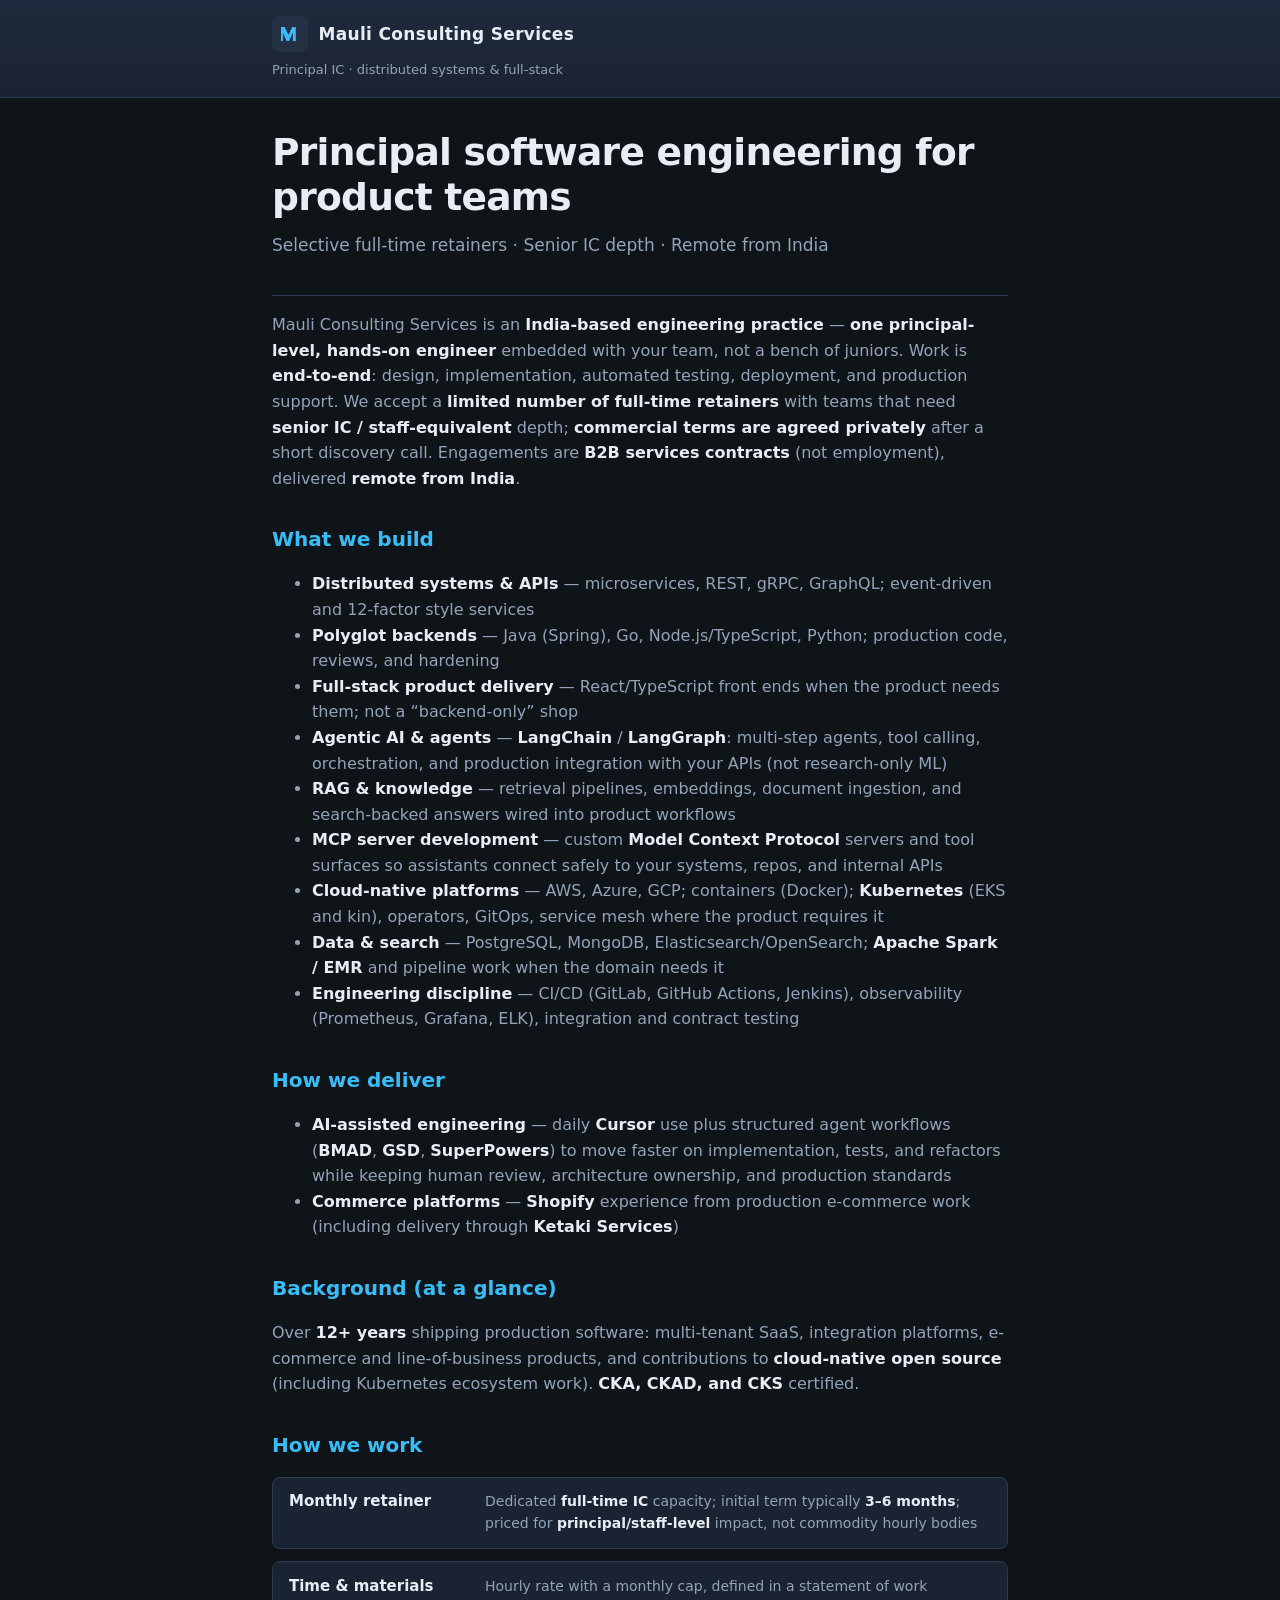
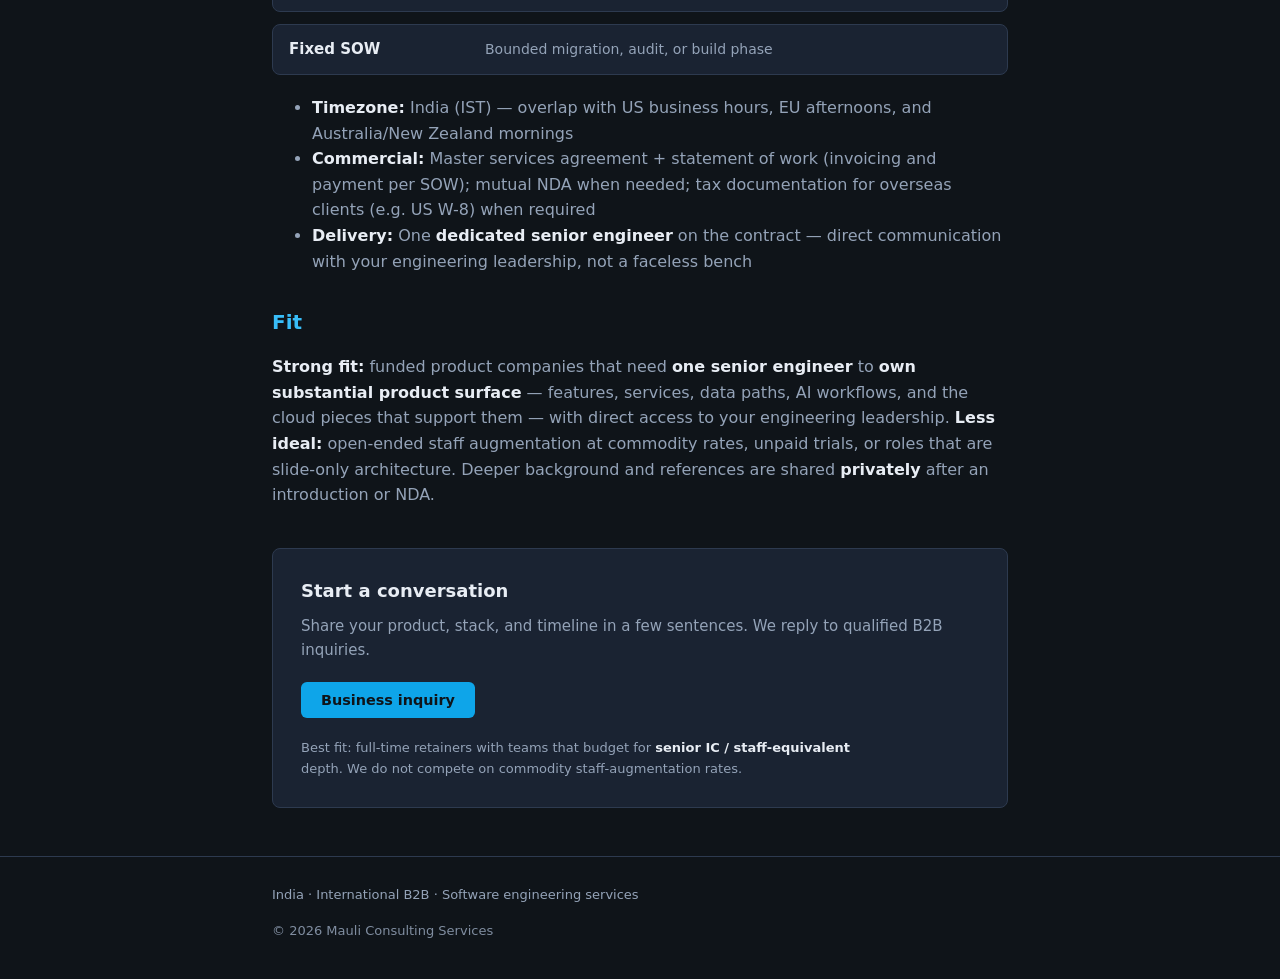
<file: index.html>
<!doctype html><html lang=en><head><meta name=generator content="Hugo 0.167.0"><meta charset=utf-8><meta name=viewport content="width=device-width,initial-scale=1"><meta name=theme-color content="#0f1419"><title>Mauli Consulting Services — Principal Software Engineering</title><meta name=description content="Principal-level B2B software engineering — distributed systems, full-stack, agentic AI (LangChain/LangGraph, RAG, MCP servers), Shopify, cloud-native. Senior IC retainers, remote from India."><meta name=robots content="index, follow, max-image-preview:large"><link rel=icon href=/favicon.svg type=image/svg+xml><link rel=canonical href=https://mauliconsultingservices.github.io/><meta property="og:locale" content="en"><meta property="og:type" content="website"><meta property="og:site_name" content="Mauli Consulting Services"><meta property="og:title" content="Mauli Consulting Services — Principal Software Engineering"><meta property="og:description" content="Principal-level B2B software engineering — distributed systems, full-stack, agentic AI (LangChain/LangGraph, RAG, MCP servers), Shopify, cloud-native. Senior IC retainers, remote from India."><meta property="og:url" content="https://mauliconsultingservices.github.io/"><meta name=twitter:card content="summary"><meta name=twitter:title content="Mauli Consulting Services — Principal Software Engineering"><meta name=twitter:description content="Principal-level B2B software engineering — distributed systems, full-stack, agentic AI (LangChain/LangGraph, RAG, MCP servers), Shopify, cloud-native. Senior IC retainers, remote from India."><link rel=stylesheet href="/css/main.css?v=5"><script type=application/ld+json>{"@context":"https://schema.org","@graph":[{"@id":"https://mauliconsultingservices.github.io/#website","@type":"WebSite","description":"Principal-level B2B software engineering — distributed systems, full-stack, agentic AI (LangChain/LangGraph, RAG, MCP servers), Shopify, cloud-native. Senior IC retainers, remote from India.","inLanguage":"en","name":"Mauli Consulting Services","url":"https://mauliconsultingservices.github.io/"},{"@id":"https://mauliconsultingservices.github.io/#organization","@type":"ProfessionalService","areaServed":[{"@type":"Country","name":"United States"},{"@type":"Country","name":"United Kingdom"},{"@type":"Place","name":"European Union"},{"@type":"Country","name":"Australia"},{"@type":"Country","name":"New Zealand"}],"description":"Principal-level B2B software engineering — distributed systems, full-stack, agentic AI (LangChain/LangGraph, RAG, MCP servers), Shopify, cloud-native. Senior IC retainers, remote from India.","knowsAbout":["Kubernetes","AWS","LangChain","LangGraph","RAG","Model Context Protocol","Agentic AI","Shopify","Go","Java","TypeScript","React","PostgreSQL"],"name":"Mauli Consulting Services","serviceType":["Software engineering","Distributed systems development","Cloud-native engineering","Full-stack development","AI application development","Agentic AI development","RAG systems","MCP server development","E-commerce engineering"],"url":"https://mauliconsultingservices.github.io/"}]}</script></head><body><a class=skip-link href=#main>Skip to content</a><header class=site-header><div class="wrap header-inner"><a class=brand href=/><img class=brand-mark src=/img/mark.svg width=36 height=36 alt>
<span class=brand-text>Mauli Consulting Services</span></a></div><p class="tagline wrap">Principal IC · distributed systems & full-stack</p></header><main id=main class=wrap><article class=home><section class=hero aria-labelledby=hero-title><h1 id=hero-title>Principal software engineering for product teams</h1><p class=lead>Selective full-time retainers · Senior IC depth · Remote from India</p></section><div id=capabilities class="content prose"><p>Mauli Consulting Services is an <strong>India-based engineering practice</strong> — <strong>one principal-level, hands-on engineer</strong> embedded with your team, not a bench of juniors. Work is <strong>end-to-end</strong>: design, implementation, automated testing, deployment, and production support. We accept a <strong>limited number of full-time retainers</strong> with teams that need <strong>senior IC / staff-equivalent</strong> depth; <strong>commercial terms are agreed privately</strong> after a short discovery call. Engagements are <strong>B2B services contracts</strong> (not employment), delivered <strong>remote from India</strong>.</p><h2 id=what-we-build>What we build</h2><ul><li><strong>Distributed systems & APIs</strong> — microservices, REST, gRPC, GraphQL; event-driven and 12-factor style services</li><li><strong>Polyglot backends</strong> — Java (Spring), Go, Node.js/TypeScript, Python; production code, reviews, and hardening</li><li><strong>Full-stack product delivery</strong> — React/TypeScript front ends when the product needs them; not a “backend-only” shop</li><li><strong>Agentic AI & agents</strong> — <strong>LangChain</strong> / <strong>LangGraph</strong>: multi-step agents, tool calling, orchestration, and production integration with your APIs (not research-only ML)</li><li><strong>RAG & knowledge</strong> — retrieval pipelines, embeddings, document ingestion, and search-backed answers wired into product workflows</li><li><strong>MCP server development</strong> — custom <strong>Model Context Protocol</strong> servers and tool surfaces so assistants connect safely to your systems, repos, and internal APIs</li><li><strong>Cloud-native platforms</strong> — AWS, Azure, GCP; containers (Docker); <strong>Kubernetes</strong> (EKS and kin), operators, GitOps, service mesh where the product requires it</li><li><strong>Data & search</strong> — PostgreSQL, MongoDB, Elasticsearch/OpenSearch; <strong>Apache Spark / EMR</strong> and pipeline work when the domain needs it</li><li><strong>Engineering discipline</strong> — CI/CD (GitLab, GitHub Actions, Jenkins), observability (Prometheus, Grafana, ELK), integration and contract testing</li></ul><h2 id=how-we-deliver>How we deliver</h2><ul><li><strong>AI-assisted engineering</strong> — daily <strong>Cursor</strong> use plus structured agent workflows (<strong>BMAD</strong>, <strong>GSD</strong>, <strong>SuperPowers</strong>) to move faster on implementation, tests, and refactors while keeping human review, architecture ownership, and production standards</li><li><strong>Commerce platforms</strong> — <strong>Shopify</strong> experience from production e-commerce work (including delivery through <strong>Ketaki Services</strong>)</li></ul><h2 id=background-at-a-glance>Background (at a glance)</h2><p>Over <strong>12+ years</strong> shipping production software: multi-tenant SaaS, integration platforms, e-commerce and line-of-business products, and contributions to <strong>cloud-native open source</strong> (including Kubernetes ecosystem work). <strong>CKA, CKAD, and CKS</strong> certified.</p><h2 id=how-we-work>How we work</h2><div class=engagement-models role=list><div class=engagement-model role=listitem><p class=engagement-model__title><strong>Monthly retainer</strong></p><p class=engagement-model__body>Dedicated <strong>full-time IC</strong> capacity; initial term typically <strong>3–6 months</strong>; priced for <strong>principal/staff-level</strong> impact, not commodity hourly bodies</p></div><div class=engagement-model role=listitem><p class=engagement-model__title><strong>Time & materials</strong></p><p class=engagement-model__body>Hourly rate with a monthly cap, defined in a statement of work</p></div><div class=engagement-model role=listitem><p class=engagement-model__title><strong>Fixed SOW</strong></p><p class=engagement-model__body>Bounded migration, audit, or build phase</p></div></div><ul><li><strong>Timezone:</strong> India (IST) — overlap with US business hours, EU afternoons, and Australia/New Zealand mornings</li><li><strong>Commercial:</strong> Master services agreement + statement of work (invoicing and payment per SOW); mutual NDA when needed; tax documentation for overseas clients (e.g. US W-8) when required</li><li><strong>Delivery:</strong> One <strong>dedicated senior engineer</strong> on the contract — direct communication with your engineering leadership, not a faceless bench</li></ul><h2 id=fit>Fit</h2><p><strong>Strong fit:</strong> funded product companies that need <strong>one senior engineer</strong> to <strong>own substantial product surface</strong> — features, services, data paths, AI workflows, and the cloud pieces that support them — with direct access to your engineering leadership. <strong>Less ideal:</strong> open-ended staff augmentation at commodity rates, unpaid trials, or roles that are slide-only architecture. Deeper background and references are shared <strong>privately</strong> after an introduction or NDA.</p></div><section class=cta id=contact><h2>Start a conversation</h2><p class=cta-intro>Share your product, stack, and timeline in a few sentences. We reply to qualified B2B inquiries.</p><div class=cta-actions><button class=button type=button id=mc-contact-open data-mail=bWIubWF1bGljb25zdWx0aW5nc2VydmljZXNAZ21haWwuY29t>Business inquiry</button></div><p class=cta-note>Best fit: full-time retainers with teams that budget for <strong>senior IC / staff-equivalent</strong> depth. We do not compete on commodity staff-augmentation rates.</p><script src="/js/contact.js?v=5" defer></script></section></article></main><footer class=site-footer><div class=wrap><p class=legal>India · International B2B · Software engineering services</p><p class=fine-print>© 2026 Mauli Consulting Services</p></div></footer></body></html>
</file>
<file: css/main.css>
html {
  scroll-behavior: smooth;
}

:root {
  --bg: #0f1419;
  --surface: #1a2332;
  --text: #e8edf4;
  --muted: #94a3b8;
  --accent: #38bdf8;
  --accent-dim: #0ea5e9;
  --border: #2d3a4f;
  --max: 46rem;
  font-family: system-ui, -apple-system, "Segoe UI", Roboto, "Helvetica Neue", Arial, sans-serif;
  line-height: 1.6;
  color: var(--text);
  background: var(--bg);
}

* {
  box-sizing: border-box;
}

body {
  margin: 0;
  min-height: 100vh;
  display: flex;
  flex-direction: column;
}

.wrap {
  width: min(100% - 2rem, var(--max));
  margin-inline: auto;
}

.skip-link {
  position: absolute;
  left: -9999px;
  top: 0;
  padding: 0.5rem 1rem;
  background: var(--accent);
  color: #0f1419;
  font-weight: 600;
  z-index: 100;
}

.skip-link:focus {
  left: 1rem;
  top: 1rem;
}

.site-header {
  border-bottom: 1px solid var(--border);
  padding: 1rem 0 0.75rem;
  background: linear-gradient(180deg, #1e2a3d 0%, var(--surface) 100%);
}

.header-inner {
  display: flex;
  align-items: center;
  justify-content: space-between;
  gap: 1rem;
}

.brand {
  display: inline-flex;
  align-items: center;
  gap: 0.65rem;
  font-size: 1.0625rem;
  font-weight: 600;
  color: var(--text);
  text-decoration: none;
  letter-spacing: 0.02em;
}

.brand:hover {
  color: var(--accent);
}

.brand:hover .brand-mark {
  filter: brightness(1.08);
}

.brand-mark {
  flex-shrink: 0;
}

.brand-text {
  line-height: 1.2;
}

.site-nav {
  display: flex;
  gap: 1.25rem;
  font-size: 0.875rem;
}

.site-nav a {
  color: var(--muted);
  text-decoration: none;
}

.site-nav a:hover {
  color: var(--accent);
}

.tagline {
  margin: 0.5rem auto 0;
  padding-bottom: 0.25rem;
  font-size: 0.8125rem;
  color: var(--muted);
}

main {
  flex: 1;
  padding: 2rem 0 3rem;
}

.hero {
  padding-bottom: 0.25rem;
  border-bottom: 1px solid var(--border);
  margin-bottom: 0.5rem;
}

.hero h1 {
  font-size: clamp(1.75rem, 4vw, 2.35rem);
  font-weight: 650;
  line-height: 1.2;
  margin: 0 0 0.75rem;
  letter-spacing: -0.02em;
}

.lead {
  font-size: 1.0625rem;
  color: var(--muted);
  margin: 0 0 2rem;
}

.prose h2 {
  font-size: 1.25rem;
  margin: 2rem 0 0.75rem;
  color: var(--accent);
  font-weight: 600;
}

.prose p,
.prose li {
  color: var(--muted);
}

.prose strong {
  color: var(--text);
  font-weight: 600;
}

.prose-table-wrap {
  overflow-x: auto;
  -webkit-overflow-scrolling: touch;
  margin: 1rem 0;
}

.prose-table-wrap table {
  margin: 0;
}

.prose table,
.prose-table-wrap table {
  width: 100%;
  border-collapse: collapse;
  font-size: 0.9rem;
  margin: 1rem 0;
}

.prose-table-wrap table {
  margin: 0;
}

.prose th,
.prose td,
.prose-table-wrap th,
.prose-table-wrap td {
  border: 1px solid var(--border);
  padding: 0.5rem 0.75rem;
  text-align: left;
}

.prose th,
.prose-table-wrap th {
  background: var(--surface);
  color: var(--text);
}

#capabilities,
#contact {
  scroll-margin-top: 1.25rem;
}

.engagement-models {
  display: grid;
  gap: 0.75rem;
  margin: 1rem 0 1.25rem;
  padding: 0;
  list-style: none;
}

.engagement-model {
  padding: 0.85rem 1rem;
  background: var(--surface);
  border: 1px solid var(--border);
  border-radius: 8px;
}

.engagement-model__title {
  margin: 0 0 0.35rem;
  color: var(--text);
  font-size: 0.9375rem;
  font-weight: 600;
  line-height: 1.35;
}

.engagement-model__body {
  margin: 0;
  color: var(--muted);
  font-size: 0.875rem;
  line-height: 1.55;
}

.engagement-model__body strong {
  color: var(--text);
}

@media (min-width: 40rem) {
  .engagement-model {
    display: grid;
    grid-template-columns: minmax(9rem, 11rem) 1fr;
    gap: 0.75rem 1.25rem;
    align-items: start;
  }

  .engagement-model__title {
    margin: 0;
  }
}

.cta {
  display: flex;
  flex-direction: column;
  align-items: stretch;
  gap: 0;
  margin-top: 2.5rem;
  padding: 1.75rem;
  background: var(--surface);
  border: 1px solid var(--border);
  border-radius: 8px;
}

.cta h2 {
  margin: 0 0 0.5rem;
  font-size: 1.125rem;
}

.cta-actions {
  display: flex;
  flex-direction: column;
  align-items: flex-start;
  margin: 0 0 1.25rem;
}

.cta .button {
  display: inline-flex;
  align-items: center;
  justify-content: center;
  width: auto;
  max-width: 100%;
}

.button {
  display: inline-block;
  padding: 0.65rem 1.25rem;
  background: var(--accent-dim);
  color: #0f1419;
  font-weight: 600;
  font-size: 0.9rem;
  text-decoration: none;
  border-radius: 6px;
  border: none;
  cursor: pointer;
  font-family: inherit;
}

.button:hover {
  background: var(--accent);
}

.button:focus-visible,
.contact-form input:focus-visible,
.contact-form textarea:focus-visible,
.site-nav a:focus-visible,
.brand:focus-visible {
  outline: 2px solid var(--accent);
  outline-offset: 2px;
}

.contact-form {
  display: grid;
  gap: 1rem;
  max-width: 28rem;
  margin: 0 0 1.25rem;
}

.contact-form .field label {
  display: block;
  font-size: 0.8125rem;
  color: var(--text);
  margin-bottom: 0.35rem;
}

.contact-form input,
.contact-form textarea {
  width: 100%;
  padding: 0.55rem 0.65rem;
  font: inherit;
  font-size: 0.9rem;
  color: var(--text);
  background: var(--bg);
  border: 1px solid var(--border);
  border-radius: 6px;
}

.contact-form textarea {
  resize: vertical;
  min-height: 5rem;
}

.hp {
  position: absolute;
  left: -9999px;
  opacity: 0;
  height: 0;
  width: 0;
  pointer-events: none;
}

.cta-intro {
  margin: 0 0 1.25rem;
  color: var(--muted);
  font-size: 0.9375rem;
}

.cta-intro code {
  font-size: 0.8em;
  color: var(--text);
}

.cta-note {
  margin: 0;
  font-size: 0.8125rem;
  color: var(--muted);
  max-width: 36rem;
  width: 100%;
  line-height: 1.55;
}

.cta-note strong {
  color: var(--text);
}

.site-footer {
  border-top: 1px solid var(--border);
  padding: 1.5rem 0;
  font-size: 0.8125rem;
  color: var(--muted);
}

.site-footer a {
  color: var(--accent);
  text-decoration: none;
}

.site-footer a:hover {
  text-decoration: underline;
}

.legal,
.contact {
  margin: 0.25rem 0;
}

.fine-print {
  margin-top: 1rem;
  opacity: 0.85;
}

@media (max-width: 40rem) {
  .header-inner {
    flex-wrap: wrap;
    align-items: flex-start;
  }

  .brand {
    font-size: 1rem;
    max-width: 100%;
  }

  .brand-text {
    word-break: break-word;
  }

  .site-nav {
    width: 100%;
    gap: 1rem;
    padding-top: 0.25rem;
  }

  .site-nav a {
    padding: 0.35rem 0;
    min-height: 2.75rem;
    display: inline-flex;
    align-items: center;
  }

  main {
    padding: 1.5rem 0 2.5rem;
  }

  .cta {
    padding: 1.25rem;
  }

  .cta .button {
    width: 100%;
    max-width: 20rem;
    min-height: 2.75rem;
    padding: 0.85rem 1.25rem;
  }

  /* Model / description tables: stack as cards (avoids crushed first column) */
  .prose-table-wrap {
    overflow: visible;
  }

  .prose-table-wrap table {
    display: block;
    width: 100%;
    border: none;
    margin: 0;
    font-size: 0.875rem;
  }

  .prose-table-wrap thead {
    position: absolute;
    width: 1px;
    height: 1px;
    padding: 0;
    margin: -1px;
    overflow: hidden;
    clip: rect(0, 0, 0, 0);
    white-space: nowrap;
    border: 0;
  }

  .prose-table-wrap tbody {
    display: block;
  }

  .prose-table-wrap tr {
    display: block;
    margin-bottom: 0.75rem;
    padding: 0.85rem 1rem;
    background: var(--surface);
    border: 1px solid var(--border);
    border-radius: 8px;
  }

  .prose-table-wrap tr:last-child {
    margin-bottom: 0;
  }

  .prose-table-wrap td {
    display: block;
    border: none;
    padding: 0;
    word-break: normal;
    overflow-wrap: anywhere;
  }

  .prose-table-wrap td:first-child {
    color: var(--text);
    font-weight: 600;
    font-size: 0.9375rem;
    margin-bottom: 0.35rem;
  }

  .prose-table-wrap td:last-child {
    color: var(--muted);
    font-size: 0.875rem;
    line-height: 1.5;
  }

  /* Other tables in prose: scroll horizontally with a readable first column */
  .prose > table {
    display: block;
    overflow-x: auto;
    -webkit-overflow-scrolling: touch;
    max-width: 100%;
    font-size: 0.8125rem;
    margin: 1rem 0;
  }

  .prose > table thead,
  .prose > table tbody {
    display: table;
    width: max-content;
    min-width: 100%;
  }

  .prose > table th,
  .prose > table td {
    padding: 0.45rem 0.65rem;
    word-break: normal;
    overflow-wrap: break-word;
  }

  .prose > table th:first-child,
  .prose > table td:first-child {
    min-width: 7.5rem;
  }
}
</file>
